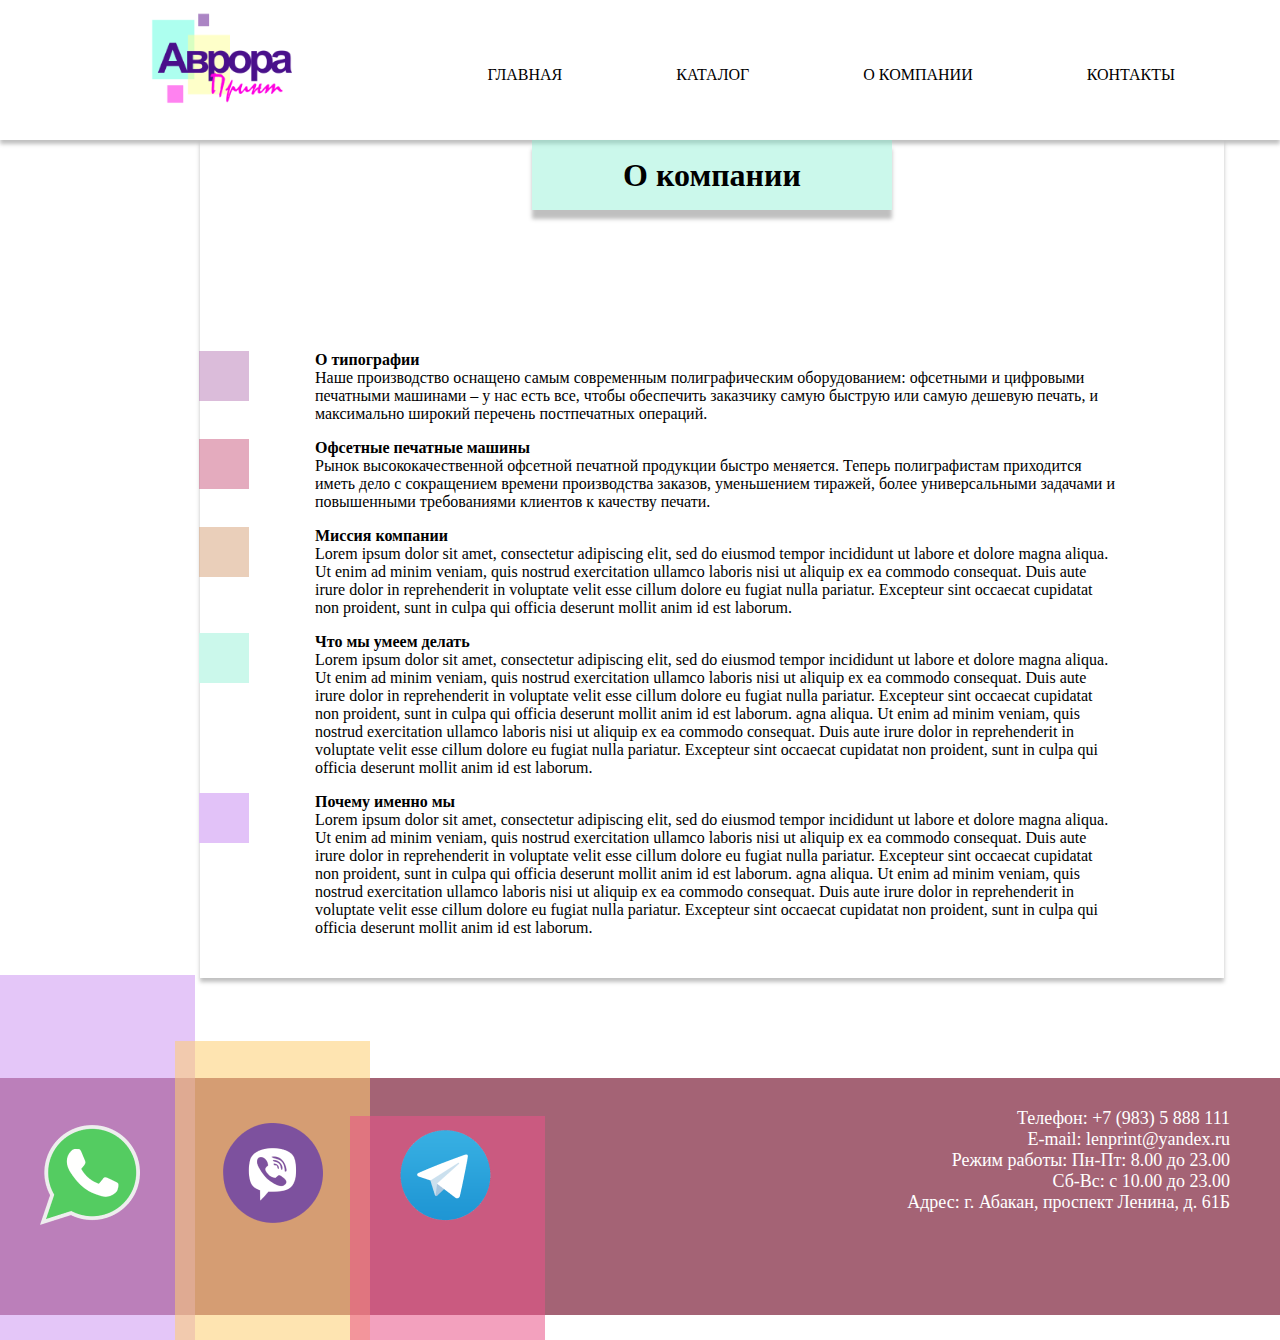
<file: company.html>
<!DOCTYPE html>
<html>
<head>
	
	<link rel="stylesheet" type="text/css" href="styles/companystyle.css">
	<meta charset="utf-8">
	<meta name="viewport" content="width=device-width, initial-scale=1">
	<title>Аврора Принт</title>
</head>
<body>
<header>
<div class="header">
	<div class="logopos">
		<div class="logo"><a href="index.html"><img src="image/logo.png" width="100%" height="100%"> </a></div>
	</div>

	<div class="btns">
		<nav>
			<ul>
				<li><a href="index.html">ГЛАВНАЯ</a></li>
				<li><a href="catalog.html">КАТАЛОГ</a></li>
				<li><a href="company.html">О КОМПАНИИ</a></li>
				<li><a href="contact.html">КОНТАКТЫ</a></li>
			</ul>
		</nav>
	</div>
</div>
</header>
	</div>
	
<div  class="container">
	<div class="h1"><h1>О компании</h1></div>
		<div class="info">
	
			<div class="block">
				<div class="box1"></div>
					<div>
						<p><b>О типографии</b> <br>
						Наше производство оснащено самым современным полиграфическим оборудованием: офсетными и цифровыми печатными машинами – у нас есть все, чтобы обеспечить заказчику самую быструю или самую дешевую печать, и максимально широкий перечень постпечатных операций.
						</p>
					</div>
			</div>
			
			<div class="block">
				<div class="box2"></div>
					<div>
						<p><b>Офсетные печатные машины</b><br>
				Рынок высококачественной офсетной печатной продукции быстро меняется. Теперь полиграфистам приходится иметь дело с сокращением времени производства заказов, уменьшением тиражей, более универсальными задачами и повышенными требованиями клиентов к качеству печати.</p>
					</div>
			</div>

			<div class="block">
				<div class="box3"></div>
					<div>
						<p><b>Миссия компании</b><br>
						Lorem ipsum dolor sit amet, consectetur adipiscing elit, sed do eiusmod tempor 
						incididunt ut labore et dolore magna aliqua. Ut enim ad minim veniam, quis nostrud exercitation ullamco laboris nisi ut aliquip ex ea commodo consequat. Duis aute irure dolor in reprehenderit in voluptate velit esse cillum dolore eu fugiat nulla pariatur. Excepteur sint occaecat cupidatat non proident, sunt in culpa qui officia deserunt mollit anim id est laborum.</p>
					</div>
			</div>
				

			<div class="block">
				<div class="box4"></div>
					<div>
						<p><b>Что мы умеем делать</b><br>
			Lorem ipsum dolor sit amet, consectetur adipiscing elit, sed do eiusmod tempor 
			incididunt ut labore et dolore magna aliqua. Ut enim ad minim veniam, quis nostrud exercitation ullamco laboris nisi ut aliquip ex ea commodo consequat. Duis aute irure dolor in reprehenderit in voluptate velit esse cillum dolore eu fugiat nulla pariatur. Excepteur sint occaecat cupidatat non proident, sunt in culpa qui officia deserunt mollit anim id est laborum.
			agna aliqua. Ut enim ad minim veniam, quis nostrud exercitation ullamco laboris nisi ut aliquip ex ea commodo consequat. Duis aute irure dolor in reprehenderit in voluptate velit esse cillum dolore eu fugiat nulla pariatur. Excepteur sint occaecat cupidatat non proident, sunt in culpa qui officia deserunt mollit anim id est laborum.</p>
					</div>
			</div>
				
				<div class="block">
					<div class="box5"></div>
					<div>
						<p><b>Почему именно мы</b><br>
			Lorem ipsum dolor sit amet, consectetur adipiscing elit, sed do eiusmod tempor 
			incididunt ut labore et dolore magna aliqua. Ut enim ad minim veniam, quis nostrud exercitation ullamco laboris nisi ut aliquip ex ea commodo consequat. Duis aute irure dolor in reprehenderit in voluptate velit esse cillum dolore eu fugiat nulla pariatur. Excepteur sint occaecat cupidatat non proident, sunt in culpa qui officia deserunt mollit anim id est laborum.
			agna aliqua. Ut enim ad minim veniam, quis nostrud exercitation ullamco laboris nisi ut aliquip ex ea commodo consequat. Duis aute irure dolor in reprehenderit in voluptate velit esse cillum dolore eu fugiat nulla pariatur. Excepteur sint occaecat cupidatat non proident, sunt in culpa qui officia deserunt mollit anim id est laborum.</p>
					</div>
				</div>
				
		</div>
</div>
<footer>
	<div class="footer">
				<p>
				Телефон: +7 (983) 5 888 111 <br>
				E-mail: lenprint@yandex.ru<br>
				Режим работы: Пн-Пт: 8.00 до 23.00<br>
				Сб-Вс: с 10.00 до 23.00<br>
				Адрес: г. Абакан, проспект Ленина, д. 61Б
				</p>

				<div class="purp">
					<img src="icons/watsapp.png" class="icon-watsapp1" width="100px" height="100px">
				</div>

				<div class="yell">
					<img src="icons/viber.png" class="icon-viber1" width="100px" height="100px">
				</div>

				<div class="rose">
					<img src="icons/telegram.png" class="icon-telegram1" width="100px" height="100px">
				</div>
		</div>
</footer>
</body>
</html>
</file>
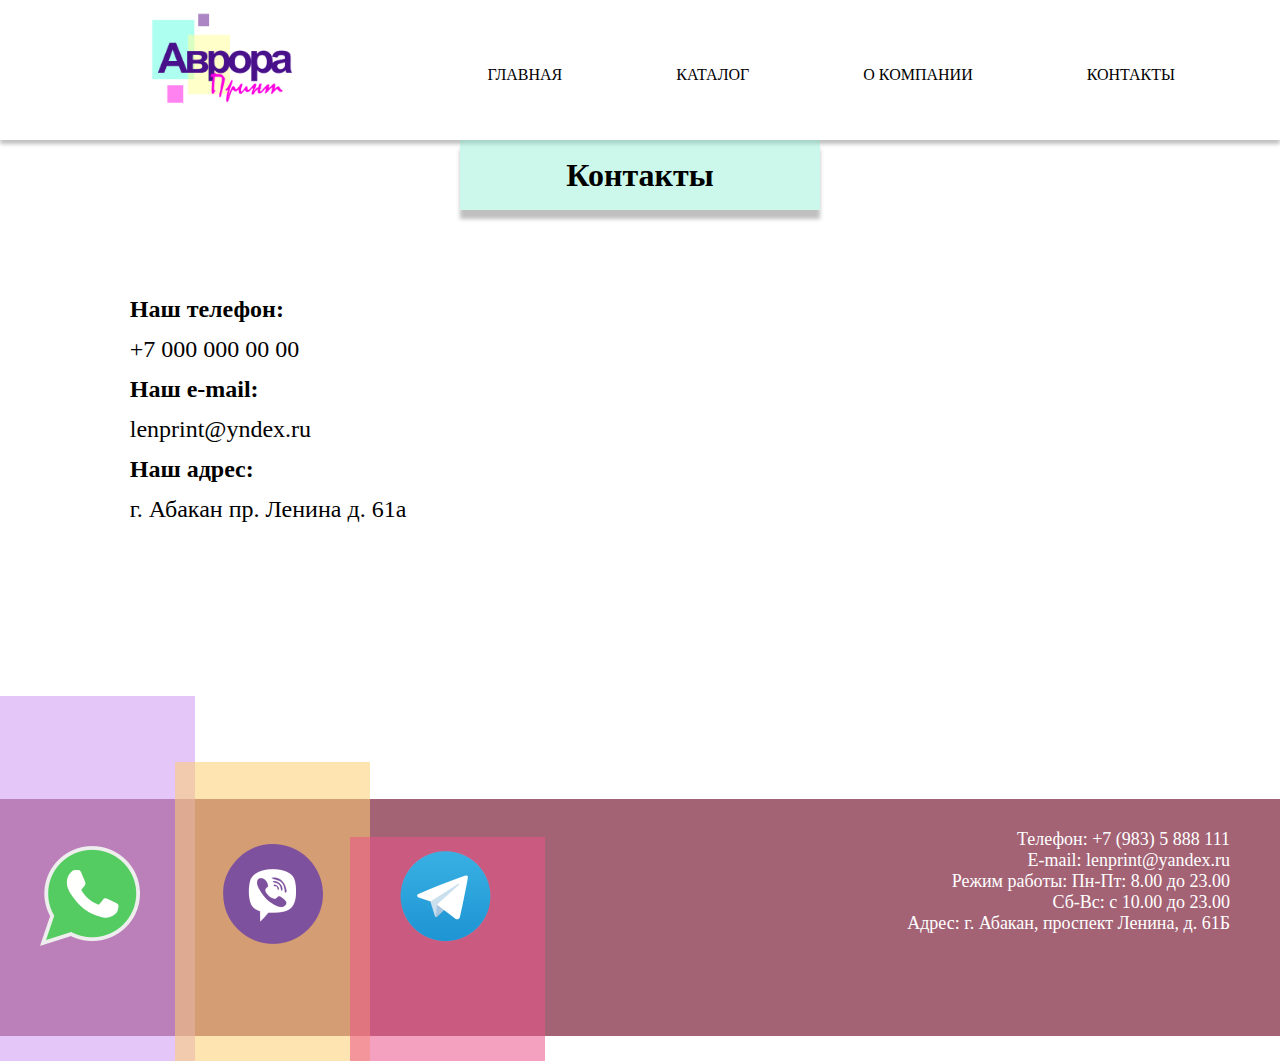
<file: contact.html>
<!DOCTYPE html>
<html>
<head>
	<meta name="viewport" content="width=device-width, initial-scale=1">
	<link rel="stylesheet" type="text/css" href="styles/contactstyle.css">
	<meta charset="utf-8">
	<meta name="viewport" content="width=device-width, initial-scale=1">
	<title>Аврора Принт</title>
</head>
<div class="header">
	<div class="logopos">
		<div class="logo"><a href="index.html"><img src="image/logo.png" width="100%" height="100%"> </a></div>
	</div>

	<div class="btns">
		<nav>
			<ul>
				<li><a href="index.html">ГЛАВНАЯ</a></li>
				<li><a href="catalog.html">КАТАЛОГ</a></li>
				<li><a href="company.html">О КОМПАНИИ</a></li>
				<li><a href="contact.html">КОНТАКТЫ</a></li>
			</ul>
		</nav>
	</div>
</div>
</header>


<body>
	<div style="display: flex; justify-content: center;width: 100%">
		<div class="h1">
		<h1>Контакты</h1>
	</div>
	</div>
	
	
	<div class="container">
			<div class="tlph">
				<p><b>Наш телефон:</b> <br>+7 000 000 00 00 <br>
				<b>Наш e-mail:</b> <br>lenprint@yndex.ru <br>
				<b>Наш адрес:</b> <br>г. Абакан пр. Ленина д. 61а

			</p>
			</div>

			<div class="abakan-map">
				<section class="map">
		    <div>
		        <iframe src="https://www.google.com/maps/embed?pb=!1m18!1m12!1m3!1d75602.37785363324!2d91.37100036291329!3d53.690211973033854!2m3!1f0!2f0!3f0!3m2!1i1024!2i768!4f13.1!3m3!1m2!1s0x5d2c22b82d2bb843%3A0x197273c24754fd70!2z0JDQsdCw0LrQsNC9LCDQoNC10YHQvy4g0KXQsNC60LDRgdC40Y8!5e0!3m2!1sru!2sru!4v1652842735906!5m2!1sru!2sru" width="600" height="450" style="border:0;" allowfullscreen="" loading="lazy" referrerpolicy="no-referrer-when-downgrade"></iframe>
		    </div>
		</section>
			</div>
		
	</div>
	

	<footer>
		<div class="footer">
				<p>
				Телефон: +7 (983) 5 888 111 <br>
				E-mail: lenprint@yandex.ru<br>
				Режим работы: Пн-Пт: 8.00 до 23.00<br>
				Сб-Вс: с 10.00 до 23.00<br>
				Адрес: г. Абакан, проспект Ленина, д. 61Б
				</p>

				<div class="purp">
					<img src="icons/watsapp.png" class="icon-watsapp1" width="100px" height="100px">
				</div>

				<div class="yell">
					<img src="icons/viber.png" class="icon-viber1" width="100px" height="100px">
				</div>

				<div class="rose">
					<img src="icons/telegram.png" class="icon-telegram1" width="100px" height="100px">
				</div>
		</div>
</footer>
</body>
</html>
</file>
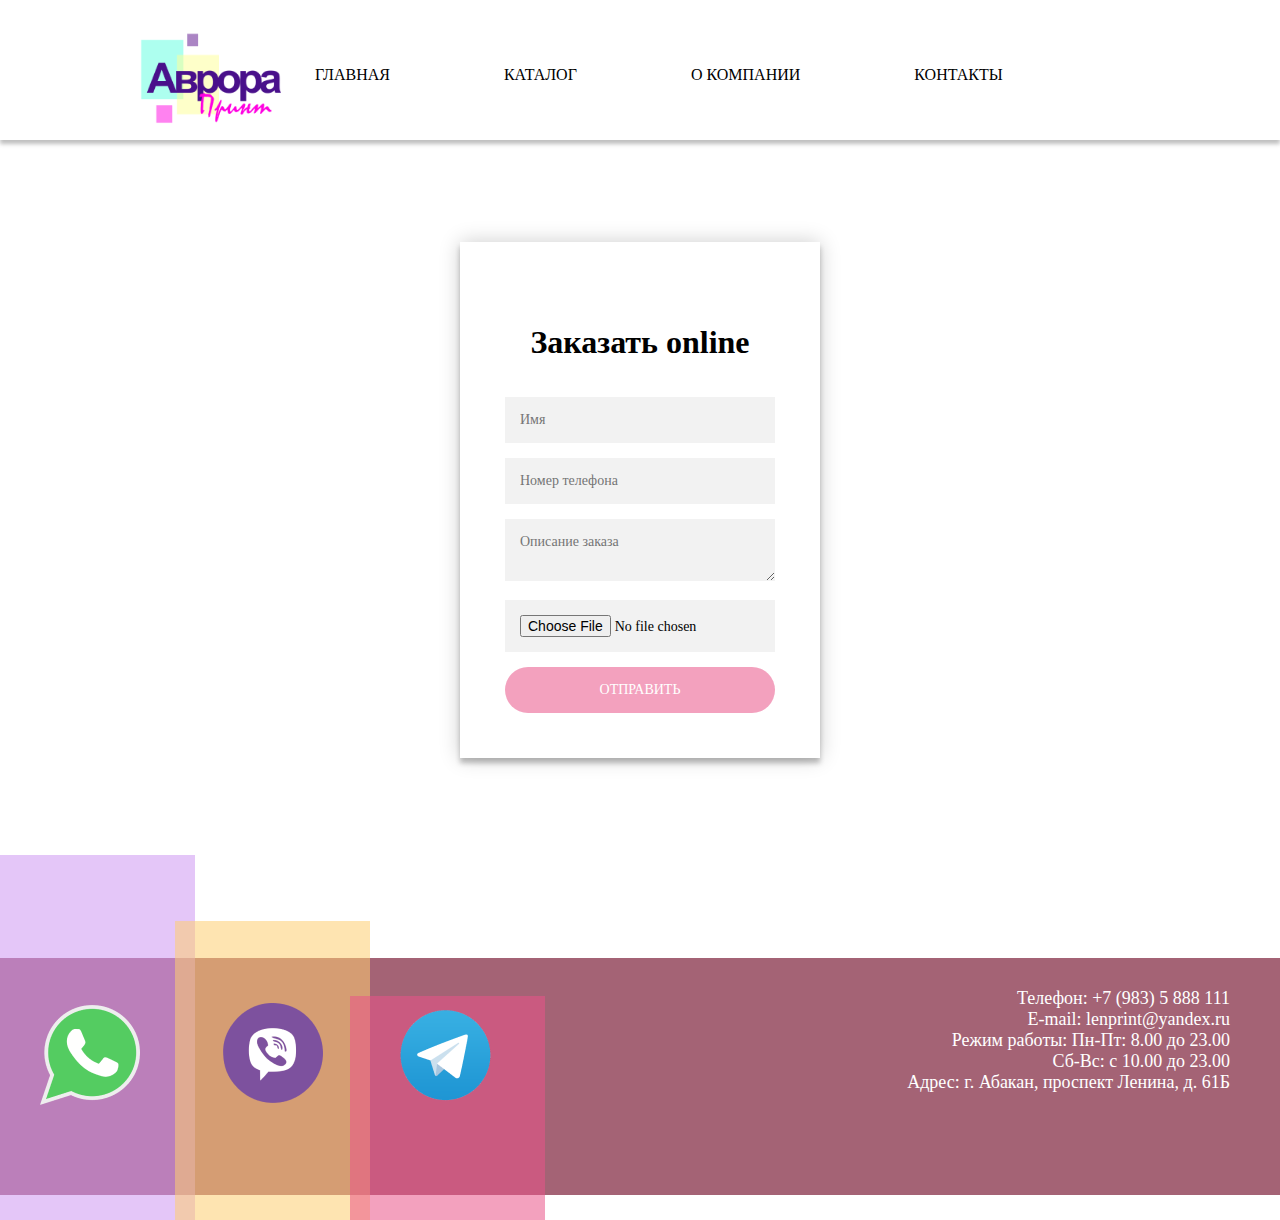
<file: form.html>
<!DOCTYPE html>
<html>
<head>
	<meta name="viewport" content="width=device-width, initial-scale=1">
	<link rel="stylesheet" type="text/css" href="styles/formstyle.css">
	<meta charset="utf-8">
	<meta name="viewport" content="width=device-width, initial-scale=1, shrink-to-fit=no">
	<title>Аврора Принт</title>
</head>
<header>
	<div class="header">
	<div class="logopos">
		<div class="logo"><a href="index.html"><img src="image/logo.png" width="100%" height="100%"> </a></div>
	</div>

	<div class="btns">
		<nav>
			<ul>
				<li><a href="index.html">ГЛАВНАЯ</a></li>
				<li><a href="catalog.html">КАТАЛОГ</a></li>
				<li><a href="company.html">О КОМПАНИИ</a></li>
				<li><a href="contact.html">КОНТАКТЫ</a></li>
			</ul>
		</nav>
	</div>
</div>
</header>

<body>

	<div class="login-page">
  <div class="form">
        <form class="login-form">
        	<div class="h1"><h1>Заказать online</h1></div>
      <input type="text" placeholder="Имя"/>
      <input type="tel" placeholder="Номер телефона"/>
      <textarea placeholder="Описание заказа"></textarea>
	<input type="file">
		
      <button>Отправить</button>
    </form>
  </div>
</div>
	
	<div class="container">
		
</div>
	<footer>
		<div class="footer">
				<p>
				Телефон: +7 (983) 5 888 111 <br>
				E-mail: lenprint@yandex.ru<br>
				Режим работы: Пн-Пт: 8.00 до 23.00<br>
				Сб-Вс: с 10.00 до 23.00<br>
				Адрес: г. Абакан, проспект Ленина, д. 61Б
				</p>

				<div class="purp">
					<img src="icons/watsapp.png" class="icon-watsapp1" width="100px" height="100px">
				</div>

				<div class="yell">
					<img src="icons/viber.png" class="icon-viber1" width="100px" height="100px">
				</div>

				<div class="rose">
					<img src="icons/telegram.png" class="icon-telegram1" width="100px" height="100px">
				</div>
		</div>
</footer>
</body>
</html>
</file>
<file: styles/companystyle.css>
html body{
	margin: 0;
	padding: 0;
}
*{
	
	max-height: 2471px;
	font-family: "Century Gothic";
}
.header{
	display: flex;
	height: 140px;
	background-color: white;
	box-shadow: 0px 4px 4px rgba(0, 0, 0, 0.25);
}
.btns{
display: flex;
width: 80%;
justify-content: flex-end;
}
.logopos{
display: flex;
width: 28%;
justify-content: center;
align-items: center;
}

.logo{
	margin-left: 100px;
	width: 210px;
	height: 180px;
}


}
header{
	height: 153px;
}
.social-icon-viber{
	background-image: url(icons/viber.png);
} 
nav{
	float: right;
}
ul {
	line-height: 140px;
	list-style: none; 
  margin: 0;
  padding-left: 0;

}
li {
	margin-right: 100px;
	padding: 5px ;
	display: inline-block; 
}

a {
	text-decoration: none; 
	color: black;
}
a:hover{
	color: #FF3F99;
}
}
.footer{
	position: absolute;
	width: 1440px;
	height: 237px;
	left: 0px;
	top: 2138px;
	background: #A46375;
}
.pf{

	color: white;
	font-size: 24px;
	text-align: right;
	padding: 30px;
	padding-right: 50px;
}

.container{
	display: flex;
	flex-direction: column;
	justify-content: flex-start;
	align-items: center;
	height: 100%;
	width: 80%;
	margin-left: 200px;
	margin-right: 200px;
	box-shadow: 4px 8px 32px 0px #00000040;
	box-shadow: 0px 4px 4px 0px #00000040;
}

.h1{
	display: flex;
	justify-content: center;
	align-items: center;
	height: 70px;
	width: 360px;
	margin-bottom: 50px;
	box-shadow: 0px 9px 4px 0px #00000040;
	background: #89F0D270;
}
p{
	padding-right: 80px;
	padding-left: 90px;
	
}

.info{
	margin-top:50px;
	padding: 25px;
}
.box1{
	width: 50px;
	height: 50px;
	background: #BB80BA87;
	float: left;
	margin-left: -26px;
}
.box2{
	width: 50px;
	height: 50px;
	background: #CA5A8082;
	float: left;
	margin-left: -26px;
}
.box3{
	width: 50px;
	height: 50px;
	background: #D59D737D;
	float: left;
	margin-left: -26px;

}
.box4{
	width: 50px;
	height: 50px;
	background: #CBF8EB;
	float: left;
	margin-left: -26px;
}
.box5{
	width: 50px;
	height: 50px;
	background: #E2C2F8;
	float: left;
	margin-left: -26px;
}
.footer{
	height: 237px;
	margin-top: 100px;
	background: #A46375;
}
.icon-viber1{
	left: 46px;
	top: 132px;
	margin-left: 48px;
	margin-top: 82px;
	transition: 1s;
}
.icon-viber1:hover{
	transform: scale(1.2); 
}

.icon-telegram1{
	margin-left: 46px;
  	margin-top: 10px;
  	transition: 1s;
}
.icon-telegram1:hover{
	transform: scale(1.2); 
}
.icon-watsapp1{
	left: 46px;
	top: 200px;
	margin-left: 40px;
	margin-top: 150px;
	transition: 1s;
}
.icon-watsapp1:hover{
	transform: scale(1.2);
	} 
.footer p{

	color: white;
	font-size: 18px;
	text-align: right;
	padding: 30px;
	padding-right: 50px;
}

.purp{
	float: left;
	display: flex;
	width: 195px;
	height: 365px;
	margin-top: -286px;
	background: rgba(206, 151, 243, 0.55);
}

.yell{
	float: left;
	display: flex;
	width: 195px;
	height: 299px;
	margin-left: -20px;
	margin-top: -220px;
	background: rgba(254, 205, 113, 0.55);
}

.rose{
	float: left;
	display: flex;
	width: 195px;
	height: 224px;
	margin-left: -20px;
	margin-top: -145px;
	background: rgba(233, 83, 137, 0.55);
}



@media screen and (max-width:480px ){
	.header {
    height: 150px;
    width: 480px;
    background: white;
	}

	.logo {
    margin-left: 0px;
    width: 100px;
    height: 100px;
}
	
	ul {
    float: right;
    line-height: 150px;
    list-style: none;
    margin: 0;
    padding-left: 0;
	}
	nav{
		font-size: 12px;
	}

	li {
    margin-right: 10px;
    padding: 5px;
    display: inline-block;
	}
	.container{
		display: flex;
		width: 480px;
		margin-left: 0px;
	}
	.h1{
		display: flex;
	}
	.h1 h1{
		font-size: 16px;
	}
	p{
		font-size: 16px;
	}
	

	
	.footer {
    height: 237px;
    margin-top: 36px;
    background: #A46375;
    width: 480px;
	}

	.footer p{
		font-size: 16px;
	}

	.purp{
		display: none;
	}
	.yell{
		display: none;
	}
	.rose{
		display: none;
	}
	.viber{
	display: none;
}



.teleg{
	display: none;
}
.watsapp {
	display: none;
}
.div2{
	display: none;
}
.btn{
	display: none;
}



}
</file>
<file: styles/contactstyle.css>
html body{
	margin: 0;
	padding: 0;
}
*{
	max-height:2471px;
	font-family: "Century Gothic";
}


.header{
	display: flex;
	height: 140px;
	background-color: white;
	box-shadow: 0px 4px 4px 0px #00000040;

}
.btns{
display: flex;
width: 80%;
justify-content: flex-end;
}
.logopos{
display: flex;
width: 28%;
justify-content: center;
align-items: center;
}


.logo{
	margin-left: 100px;
	width: 210px;
	height: 180px;
}

.div1 {
	background: url(image/главная.png);
	width: 100%;
	height: 870px;
}
nav{
	float: right;
}
ul {
	line-height: 140px;
	list-style: none; 
	margin: 0;
	padding-left: 0;

}
li {
	margin-right: 100px;
	padding: 5px ;
	display: inline-block; 
}

a {
	text-decoration: none; 
	color: black;
}
a:hover{
	color: #FF3F99;
}
.h1{
	
	display: flex;
	justify-content: center;
	align-items: center;
	height: 70px;
	width: 360px;
	box-shadow: 0px 9px 4px 0px #00000040;
	background: #89F0D270;
}

.container{
	display: flex;
	margin-top: 35px;
}
.tlph{
	padding: 20px;
	display: flex;
	flex-direction: column;
	width: 40%;
	align-items: center;
}
.tlph p{
	font-size: 24px;
	line-height: 40px;
}

.abakan-map{
	display: flex;
	flex-direction: column;
	width: 60%;
	align-items: center;
	}

.footer{
	height: 237px;
	margin-top: 100px;
	background: #A46375;
}
.icon-viber1{
	left: 46px;
	top: 132px;
	margin-left: 48px;
	margin-top: 82px;
	transition: 1s;
}
.icon-viber1:hover{
	transform: scale(1.2); 
}

.icon-telegram1{
	margin-left: 46px;
  	margin-top: 10px;
  	transition: 1s;
}
.icon-telegram1:hover{
	transform: scale(1.2); 
}
.icon-watsapp1{
	left: 46px;
	top: 200px;
	margin-left: 40px;
	margin-top: 150px;
	transition: 1s;
}
.icon-watsapp1:hover{
	transform: scale(1.2); 
}
.footer p{

	color: white;
	font-size: 18px;
	text-align: right;
	padding: 30px;
	padding-right: 50px;
}

.purp{
	float: left;
	display: flex;
	width: 195px;
	height: 365px;
	margin-top: -286px;
	background: rgba(206, 151, 243, 0.55);
}

.yell{
	float: left;
	display: flex;
	width: 195px;
	height: 299px;
	margin-left: -20px;
	margin-top: -220px;
	background: rgba(254, 205, 113, 0.55);
}

.rose{
	float: left;
	display: flex;
	width: 195px;
	height: 224px;
	margin-left: -20px;
	margin-top: -145px;
	background: rgba(233, 83, 137, 0.55);
}


@media screen and (max-width:480px ){
	.header {
    height: 150px;
    width: 480px;
    background: white;
	}

	.logo {
    margin-left: 0px;
    width: 100px;
    height: 100px;
}
	
	ul {
    float: right;
    line-height: 150px;
    list-style: none;
    margin: 0;
    padding-left: 0;
	}
	nav{
		font-size: 12px;
	}

	li {
    margin-right: 10px;
    padding: 5px;
    display: inline-block;
	}

	
.container {
    width: 480px;
    display: flex;
    background: white;
    justify-content: flex-start;
    align-items: flex-start;
    flex-direction: column;
}
	.tlph {
    padding: 20px;
    display: flex;
    flex-direction: column;
    width: 40%;
    align-items: center;
}
	.tlph p{
		font-size: 16px;
	}
	.abakan-map {
    display: flex;
    flex-direction: column;
    width: 200px;
    align-items: center;
}
.map{
	width: 100%;
}
	.footer {
    height: 237px;
    margin-top: 36px;
    background: #A46375;
    width: 480px;
	}
	.h1{

	}
	.h1 h1{
		font-size: 16px;
	}

	.footer p{
		font-size: 14px;
	}

	.purp{
		display: none;
	}
	.yell{
		display: none;
	}
	.rose{
		display: none;
	}
	.viber{
	display: none;
}



.teleg{
	display: none;
}
.watsapp {
	display: none;
}
.div2{
	display: none;
}
.btn{
	display: none;
}



}
</file>
<file: styles/formstyle.css>
html body{
	margin: 0;
	padding: 0;
}
*{
	max-height:2471px;
	font-family: "Century Gothic";
}
.container{
	display: flex;
	width: 100%;
}

.header{
	display: flex;
	height: 140px;
	background-color: white;
	box-shadow: 0px 4px 4px 0px #00000040;

}

.logo{
	margin-left: 100px;
	width: 210px;
	height: 180px;
}

.div1 {
	background: url(image/главная.png);
	width: 100%;
	height: 870px;
}
nav{
	float: right;
}
ul {
	line-height: 140px;
	list-style: none; 
	margin: 0;
	padding-left: 0;

}
li {
	margin-right: 100px;
	padding: 5px ;
	display: inline-block; 
}
.container{
	display: flex;
	justify-content: center;
	width: 100%;
}

a {
	text-decoration: none; 
	color: black;
}
a:hover{
	color: #FF3F99;
}



.login-page {
  width: 360px;
  padding: 8% 0 0;
  margin: auto;
}
.form {
  position: relative;
  z-index: 1;
  background: #FFFFFF;
  max-width: 360px;
  margin: 0 auto 100px;
  padding: 45px;
  text-align: center;
  box-shadow: 0 0 20px 0 rgba(0, 0, 0, 0.2), 0 5px 5px 0 rgba(0, 0, 0, 0.24);
}
.form input {
  outline: 0;
  background: #f2f2f2;
  width: 100%;
  border: 0;
  margin: 0 0 15px;
  padding: 15px;
  box-sizing: border-box;
  font-size: 14px;
}
.form textarea{
 outline: 0;
  background: #f2f2f2;
  width: 100%;
  border: 0;
  margin: 0 0 15px;
  padding: 15px;
  box-sizing: border-box;
  font-size: 14px;
}
.form button {
	background:rgba(233, 83, 137, 0.55);
  	text-transform: uppercase;
  outline: 0;
  border-radius: 60px;
	border: 3px solid ;
  width: 100%;
  border: 0;
  padding: 15px;
  color: #FFFFFF;
  font-size: 14px;
  -webkit-transition: all 0.3 ease;
  transition: all 0.3 ease;
  cursor: pointer;
}
.form button:hover,.form button:active,.form button:focus {
  box-shadow: 0 0 10px 0 #F137A6 inset, 0 0 10px 4px #F137A6;
  color: #F137A6;
}
.form .message {
  margin: 15px 0 0;
  color: #b3b3b3;
  font-size: 12px;
}
.form .message a {
  color: #4CAF50;
  text-decoration: none;
}

.h1{
	display: flex;
	justify-content: center;
	align-items: center;
	padding: 15px;

}


body {
   
}

.footer{
	height: 237px;
	margin-top: 100px;
	background: #A46375;
}

.icon-viber1{
	left: 46px;
	top: 132px;
	margin-left: 48px;
	margin-top: 82px;
	transition: 1s;
}
.icon-viber1:hover{
	transform: scale(1.2); 
}

.icon-telegram1{
	margin-left: 46px;
  	margin-top: 10px;
  	transition: 1s;
}
.icon-telegram1:hover{
	transform: scale(1.2); 
}
.icon-watsapp1{
	left: 46px;
	top: 200px;
	margin-left: 40px;
	margin-top: 150px;
	transition: 1s;
}
.icon-watsapp1:hover{
	transform: scale(1.2); 
}
.footer p{

	color: white;
	font-size: 18px;
	text-align: right;
	padding: 30px;
	padding-right: 50px;
}

.purp{
	float: left;
	display: flex;
	width: 195px;
	height: 365px;
	margin-top: -286px;
	background: rgba(206, 151, 243, 0.55);
}

.yell{
	float: left;
	display: flex;
	width: 195px;
	height: 299px;
	margin-left: -20px;
	margin-top: -220px;
	background: rgba(254, 205, 113, 0.55);
}

.rose{
	float: left;
	display: flex;
	width: 195px;
	height: 224px;
	margin-left: -20px;
	margin-top: -145px;
	background: rgba(233, 83, 137, 0.55);
}


@media screen and (max-width:480px) {
	.header {
    height: 150px;
    width: 480px;
    background: white;
	}

	.logo {
    margin-left: 0px;
    width: 100px;
    height: 100px;
}
	
	ul {
    float: right;
    line-height: 150px;
    list-style: none;
    margin: 0;
    padding-left: 0;
	}
	nav{
		font-size: 12px;
	}

	li {
    margin-right: 10px;
    padding: 5px;
    display: inline-block;
	}
	.formpos{
		display: flex;
		justify-content: center;
		width: 775px;
	}
	
.container {
	width: 480px;
    display: flex;
    background: white;
    justify-content: center;
    align-items: center;
}
	.services{
	display: none;
	justify-content: center;
	}

	.footer {
    height: 237px;
    margin-top: 36px;
    background: #A46375;
    width: 480px;
	}

	.footer p{
		font-size: 14px;
	}

	.purp{
		display: none;
	}
	.yell{
		display: none;
	}
	.rose{
		display: none;
	}
	.viber{
	display: none;
}



.teleg{
	display: none;
}
.watsapp {
	display: none;
}
.div2{
	display: none;
}
.btn{
	display: none;
}



}
</file>
